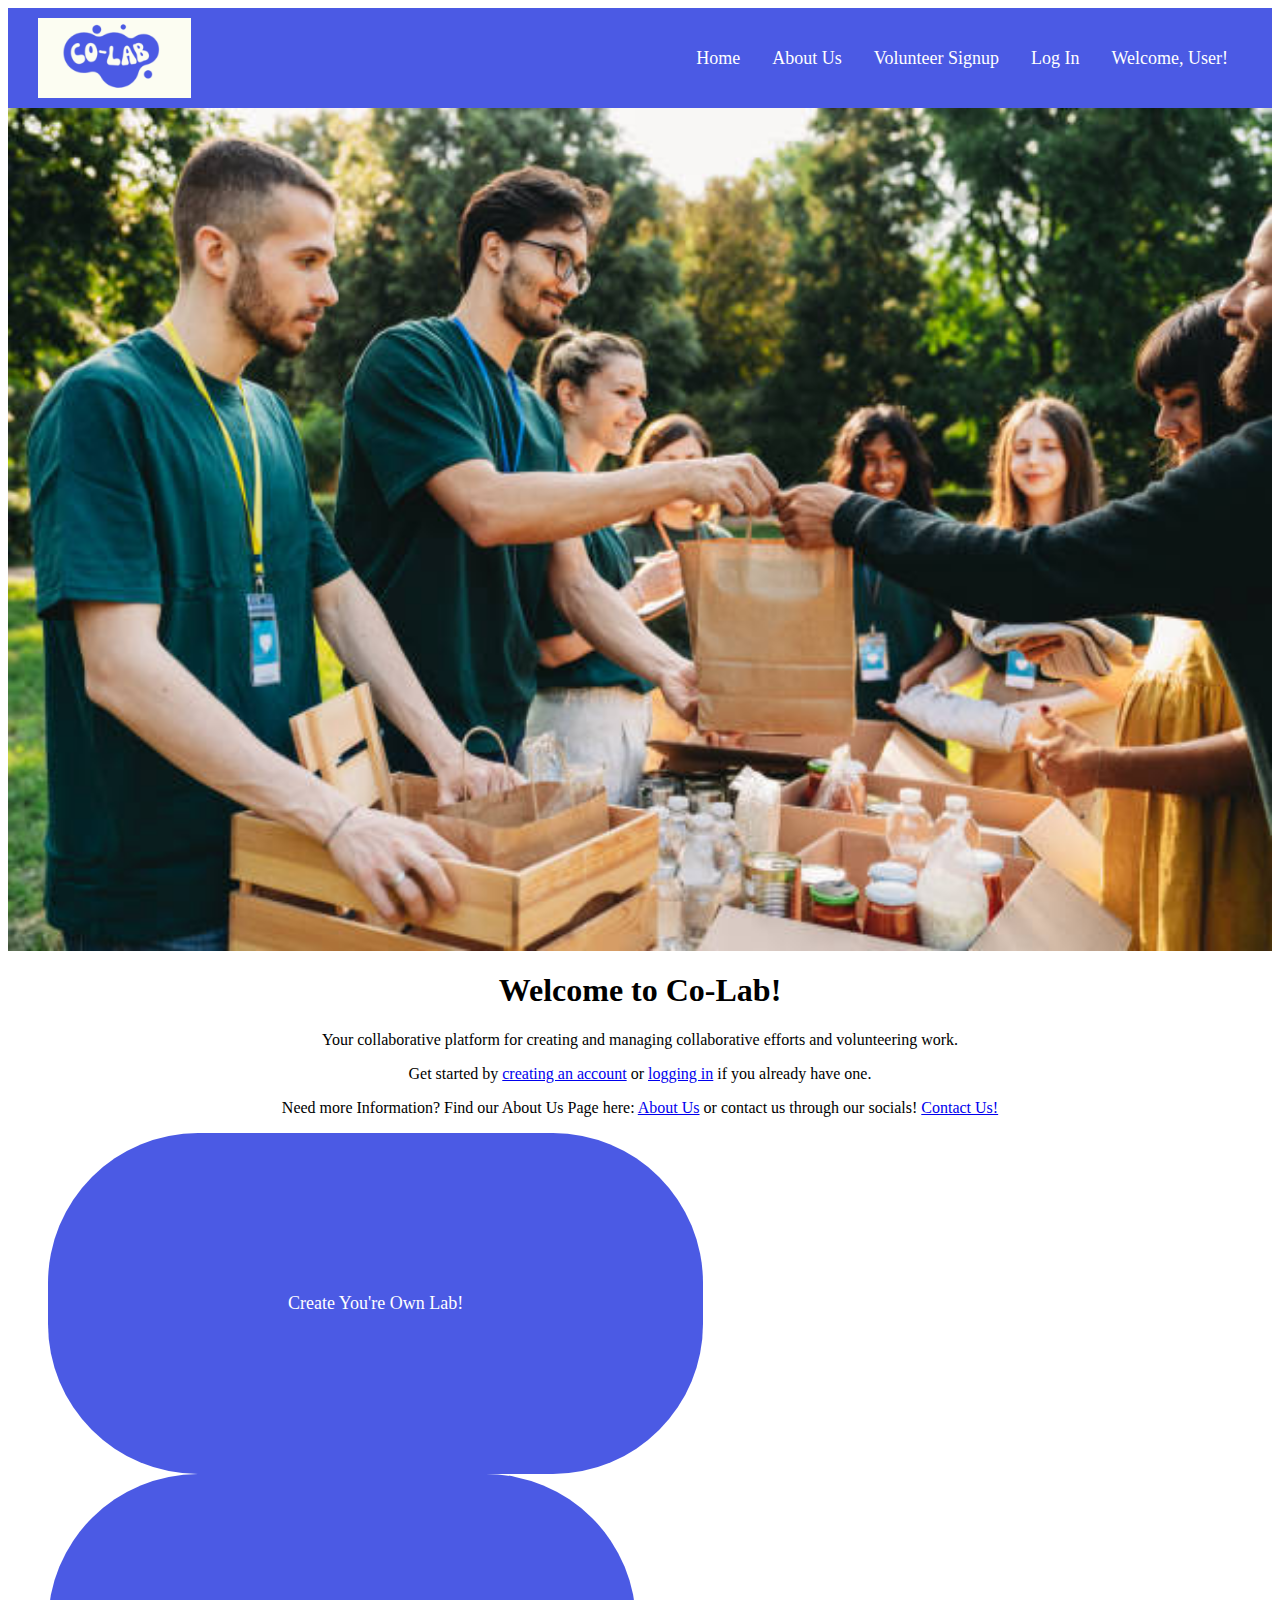
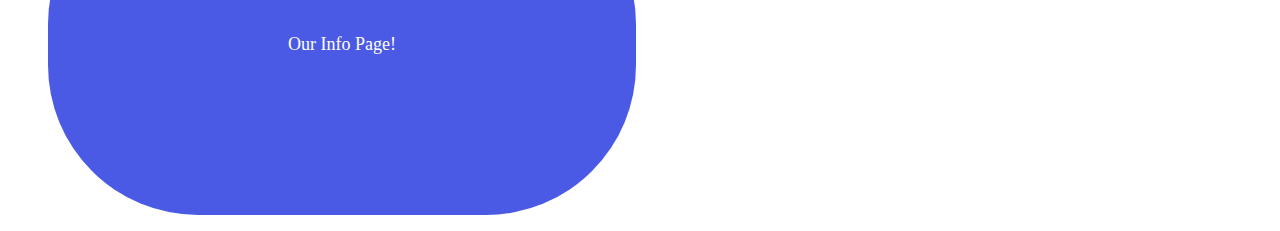
<file: index.html>
<!DOCTYPE html>
<html>
<head>
  <meta charset="utf-8">
  <meta name="viewport" content="width=device-width, initial-scale=1.0">
  <title>SWEN 101 Project - Co-lab</title>
  <style>
    h1 {text-align: center;}
    p {text-align: center;}
    div {text-align: center;}
    header {display: flex;justify-content: space-between;align-items: center; padding: 10px 30px;background-color: #4b5ae4;color: white;}
    #logo img {height: 80px;width: auto;list-style: none; margin: 0;padding: 0;display: flex; gap: 20px;}
    nav ul li {display: inline-block;}
    nav ul li a {color: white;text-decoration: none;font-size: 18px;padding: 8px 14px;border-radius: 4px;transition: background-color 0.3s;}
    nav ul li a:hover {background-color: #4b5ae4;}
    a.button {background-color: #4b5ae4; color: #fff; padding: 160px 240px; border-radius: 150px; text-decoration: none; display: inline-block;}
    
    a.button {background-clip: padding-box;}
    #header-image-menu img {width: 100%;height: auto;margin-top: 0;display: block;}
  </style>
</head>
<body>
  <header>
    <div id="logo">
      <img src="colab_logo_editted.png" alt="Colab Logo">
    </div>
    <nav>
      <ul>
        <li><a href="index.html">Home</a></li>
        <li><a href="about_us.html">About Us</a></li>
        <li><a href="volunteer_signup.html">Volunteer Signup</a></li>
        <li><a href="log_in.html">Log In</a></li>
        <li><a href="account_info.html">Welcome, User!</a></li>
      </ul>
    </nav>
  </header>

  <!-- Banner/header (idk whether its one or the other) image -->
  <div id="header-image-menu">
    <img src="istockphoto-1498170916-612x612.jpg" alt="Header Image">
  </div>
  <h1>Welcome to Co-Lab!</h1>
  <p>Your collaborative platform for creating and managing collaborative efforts and volunteering work.</p>
  <p>Get started by <a href="create_account.html">creating an account</a> or <a href="log_in.html">logging in</a> if you already have one.</p>
  <p>Need more Information? Find our About Us Page here: <a href="about_us.html">About Us</a> or contact us through our socials! <a href = "contact_us.html">Contact Us!</a></li></p>

  
  <!-- <p><li><a href = "contact_us.html">Contact Us!</a>    <a href = "about_us.html">About Us</a></li></p> -->

  <nav>
            <ul>
                <li><a class="button" href="make_a_lab.html">Create You're Own Lab!</a></li>
                <li><a class="button" href="about_us.html">Our Info Page!</a></li>
            </ul>
        </nav>
  
</body>
</html>
</file>
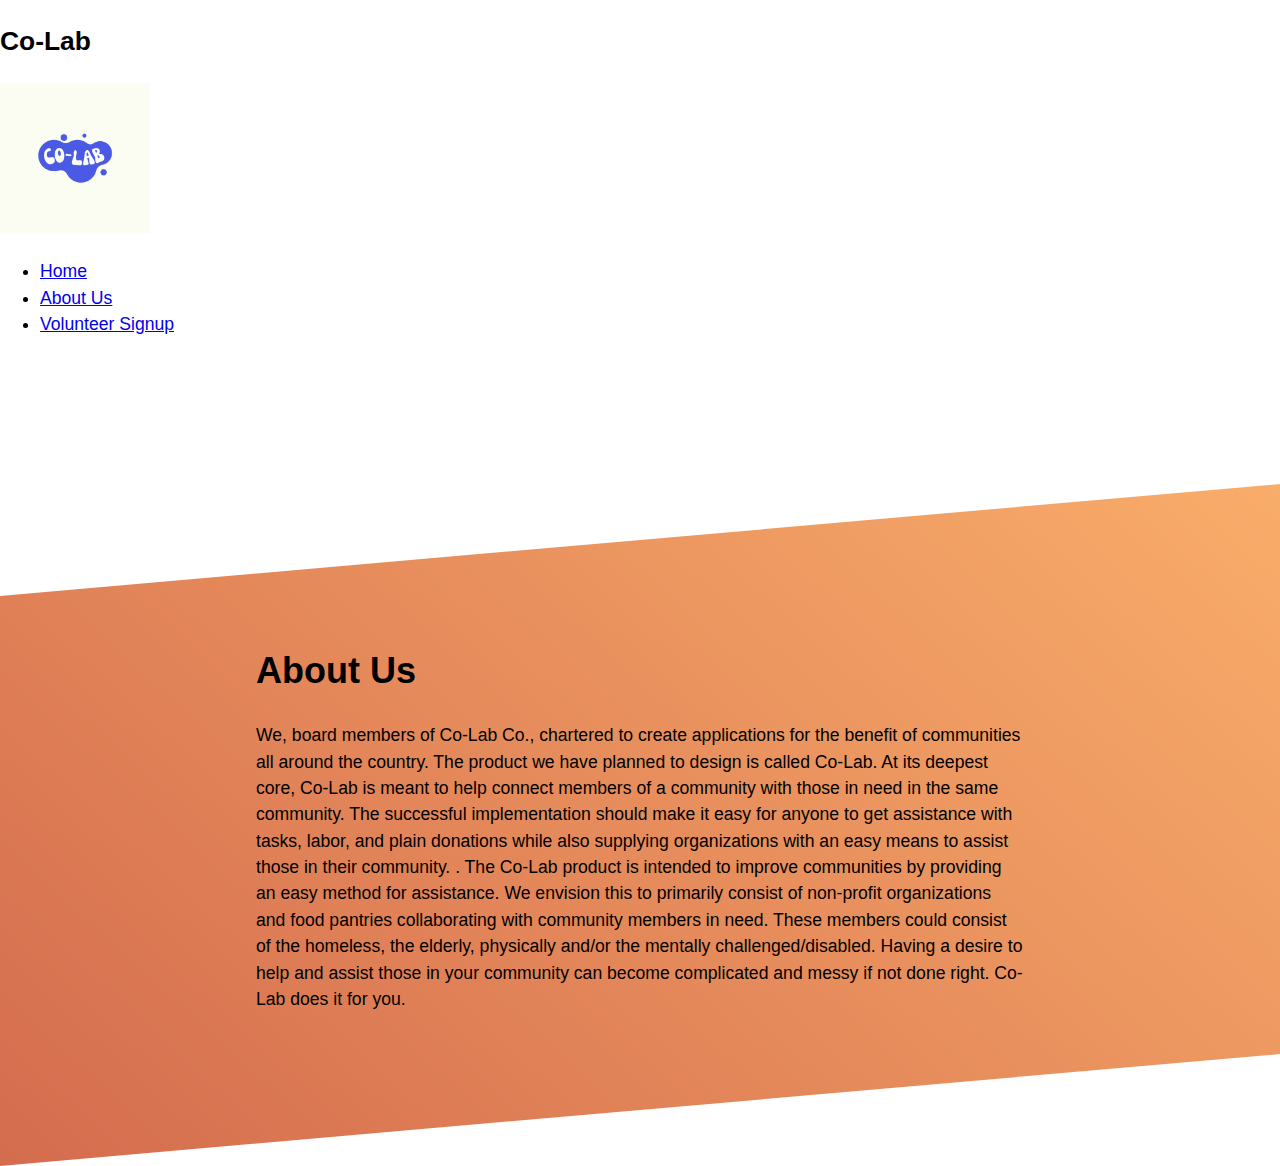
<file: about_us.html>
<!DOCTYPE html>
<html>
<head>
    <meta charset = "utf-8">
    <meta name="viewport" content ="width = device-width, initial-scale = 1.0">
    <title>Co-Lab</title>
    <link rel="stylesheet" href="style.css">
</head>
<header>  
    <div id = "top-header">
        <h2 style="text-align: left;">Co-Lab</h2>
        <div id = 'logo'>
        <img src="colab logo.png" alt="Colab Logo" width="150" height="150">
        </div>
    </div>
    
    <!--Navigation Code :D-->
    <nav>
        <ul>
        <li><a href="index.html">Home</a></li>
        <li><a href="about_us.html">About Us</a></li>
        <li><a href="volunteer_signup.html">Volunteer Signup</a></li>
        </ul>
    </nav>
</header>
<body>
    <br>
    <br>
    <br>
    <br>
    <br>
    <br>
    <br>
        <section class = "diagonal">
            <div class = "wrapper">

                <h1 class="section-title">About Us</h1>
                <p>We, board members of Co-Lab Co., chartered to create applications for the benefit of communities all around the country.
      The product we have planned to design is called Co-Lab. At its deepest core, Co-Lab is meant to help connect members of a community with those in need in the same community. 
      The successful implementation should make it easy for anyone to get assistance with tasks, labor, and plain donations while also supplying organizations with an easy means to assist those in their community. .
      The Co-Lab product is intended to improve communities by providing an easy method for assistance. We envision this to primarily consist of non-profit organizations and food pantries collaborating with community members in need.
      These members could consist of the homeless, the elderly, physically and/or the mentally challenged/disabled. 
      Having a desire to help and assist those in your community can become complicated and messy if not done right. Co-Lab does it for you.</p>
            </div>
        </section>
</body>

</html>
</file>
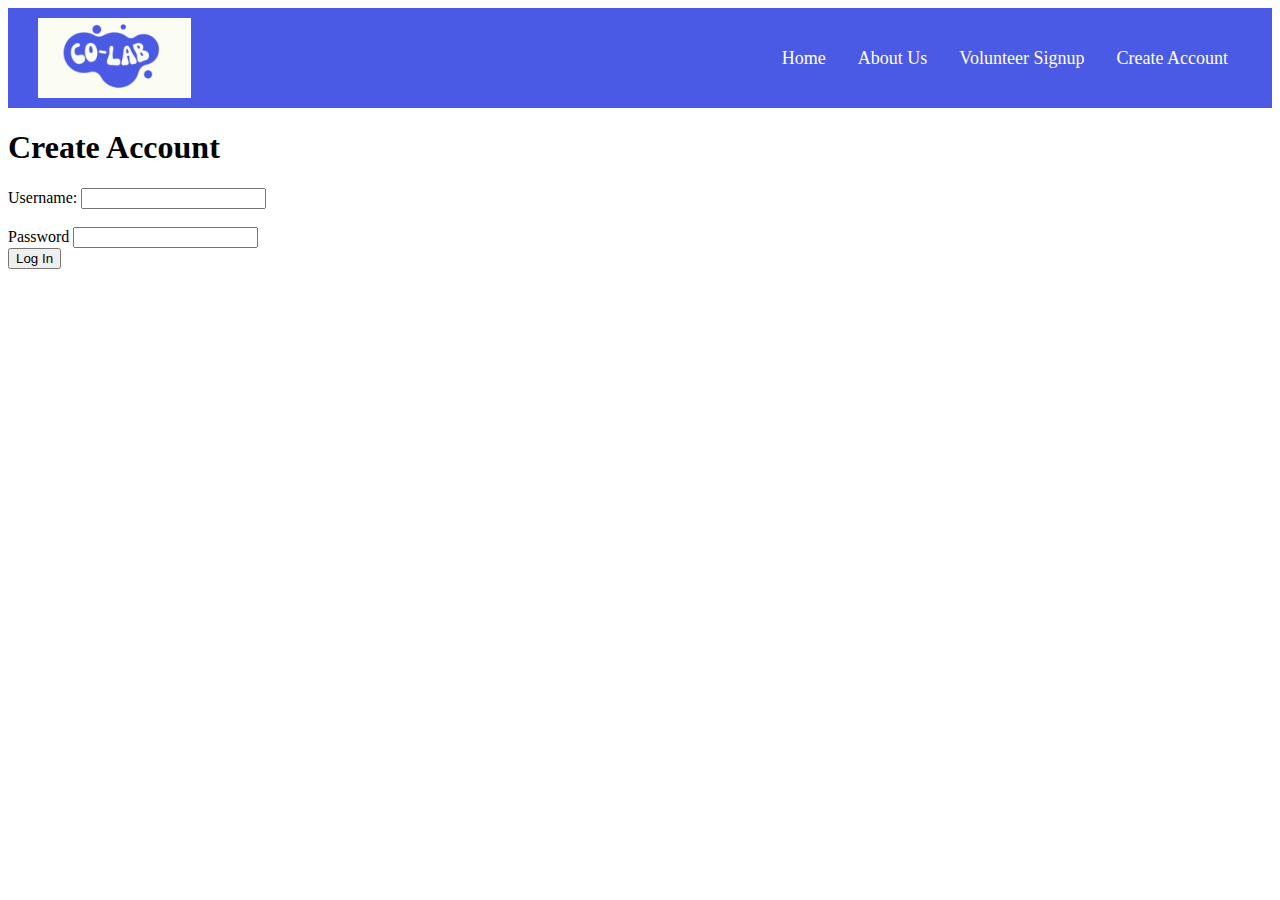
<file: account_creation.html>
<!DOCTYPE html>
<html>
<head>
    <meta charset="utf-8">
    <meta name="viewport" content="width=device-width, initial-scale=1.0">
    <title>SWEN 101 Project - Co-lab</title>
    <style>
    header {display: flex;justify-content: space-between;align-items: center; padding: 10px 30px;background-color: #4b5ae4;color: white;}
    #logo img {height: 80px;width: auto;list-style: none; margin: 0;padding: 0;display: flex; gap: 20px;}
    nav ul li {display: inline-block;}
    nav ul li a {color: white;text-decoration: none;font-size: 18px;padding: 8px 14px;border-radius: 4px;transition: background-color 0.3s;}
    nav ul li a:hover {background-color: #4b5ae4;}
    #header-image-menu img {width: 100%;height: auto;margin-top: 0;display: block;}
    </style>
</head>
<body>
    <header>
    <div id="logo">
        <img src="colab_logo_editted.png" alt="Colab Logo">
    </div>
    <nav>
        <ul>
        <li><a href="index.html">Home</a></li>
        <li><a href="about_us.html">About Us</a></li>
        <li><a href="volunteer_signup.html">Volunteer Signup</a></li>
        <li><a href="account_creation.html">Create Account</a></li>
        </ul>
    </nav>
    </header>
<body>
    <div class = "login-box">
        <h1>Create Account</h1>
        <form>
            <label for="username">Username:</label>
            <input type="text" id="username" name="username" required><br><br>
            <label for="password">Password</label>
            <input type="password" id="password" name="password" required>
            <br>
            <button type = "submit">Log In</button>




</body>
</file>
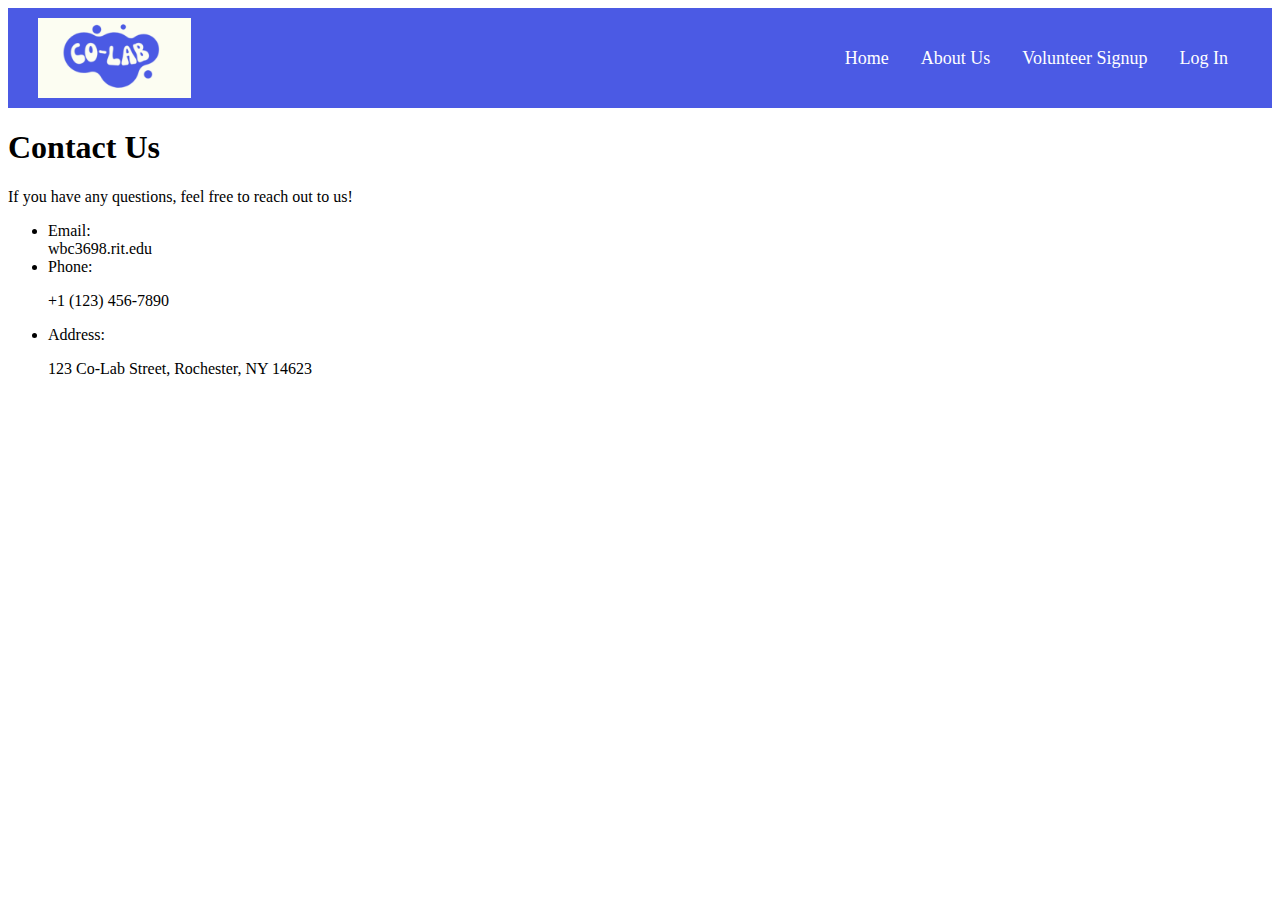
<file: contact_us.html>
<!--This is Where the 3 of us will put basic info for contact and questions-->
<!DOCTYPE html>
<html>
<head>
    <meta charset="utf-8">
    <meta name="viewport" content="width=device-width, initial-scale=1.0">
    <title>SWEN 101 Project - Co-lab</title>
    <style>
    header {display: flex;justify-content: space-between;align-items: center; padding: 10px 30px;background-color: #4b5ae4;color: white;}
    #logo img {height: 80px;width: auto;list-style: none; margin: 0;padding: 0;display: flex; gap: 20px;}
    nav ul li {display: inline-block;}
    nav ul li a {color: white;text-decoration: none;font-size: 18px;padding: 8px 14px;border-radius: 4px;transition: background-color 0.3s;}
    nav ul li a:hover {background-color: #4b5ae4;}
    #header-image-menu img {width: 100%;height: auto;margin-top: 0;display: block;}
    </style>
</head>
<body>
    <header>
    <div id="logo">
        <img src="colab_logo_editted.png" alt="Colab Logo">
    </div>
    <nav>
        <ul>
        <li><a href="index.html">Home</a></li>
        <li><a href="about_us.html">About Us</a></li>
        <li><a href="volunteer_signup.html">Volunteer Signup</a></li>
        <li><a href="log_in.html">Log In</a></li>
        </ul>
    </nav>
    </header>

    <h1>Contact Us</h1>
    <p>If you have any questions, feel free to reach out to us!</p>
    <ul>
        <li>Email:</li>
        <link href="wbc3698.rit.edu">wbc3698.rit.edu</link>
        <li>Phone:</li>
        <p>+1 (123) 456-7890</p>
        <li>Address:</li>
        <p>123 Co-Lab Street, Rochester, NY 14623</p>
    </ul>
</body>
</file>
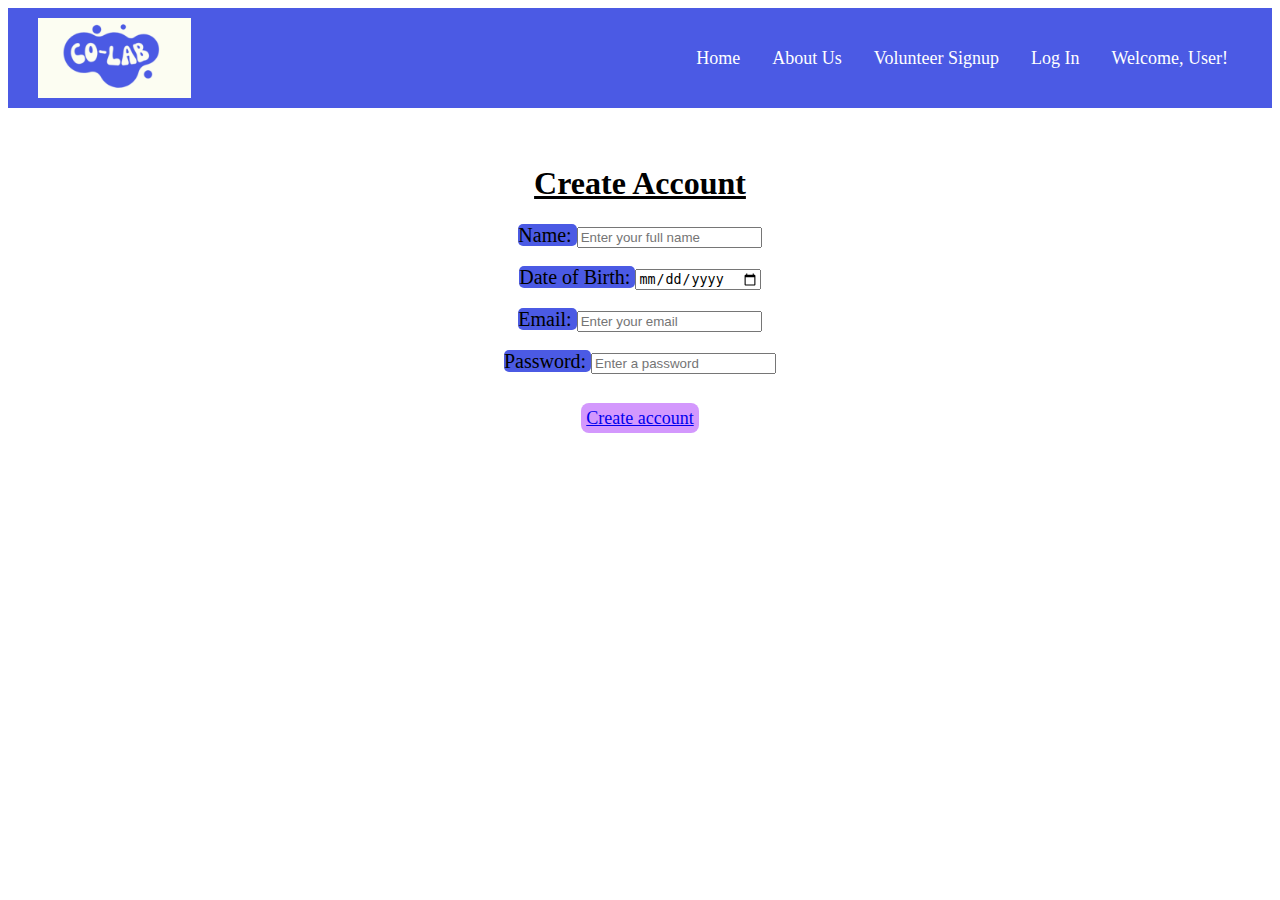
<file: create_account.html>
<!DOCTYPE    HTML>
<html lang = "en">
<head>
    <meta charset="UTF-8">
    <meta name="viewport" content="width=device-width, initial-scale=1.0">
    <title>Co-Lab</title>
    <style>
    h1 {text-align: center;}
    p {text-align: center;}
    div {text-align: center;}
    header {display: flex;justify-content: space-between;align-items: center; padding: 10px 30px;background-color: #4b5ae4;color: white;}
    #logo img {height: 80px;width: auto;list-style: none; margin: 0;padding: 0;display: flex; gap: 20px;}
    nav ul li {display: inline-block;}
    nav ul li a {color: white;text-decoration: none;font-size: 18px;padding: 8px 14px;border-radius: 4px;transition: background-color 0.3s;}
    nav ul li a:hover {background-color: #4b5ae4;}
    #header-image-menu img {width: 100%;height: auto;margin-top: 0;display: block;}
    </style>
</head>
<body>
    <header>
    <div id="logo">
        <img src="colab_logo_editted.png" alt="Colab Logo">
    </div>
    <nav>
        <ul>
        <li><a href="index.html">Home</a></li>
        <li><a href="about_us.html">About Us</a></li>
        <li><a href="volunteer_signup.html">Volunteer Signup</a></li>
        <li><a href="log_in.html">Log In</a></li>
        <li><a href="account_info.html">Welcome, User!</a></li>
        </ul>
    </nav>
    </header>

    <!--<link rel="stylesheet" href="styles.css">-->
</head>
<body>
    <br>
    <br>
    <h1><u>Create Account</u></h1>
    <form action="create_account" method="POST">
        <p><label for = "username" style ="background-color: #4b5ae4; border:5px; border-radius: 5px; font-size: 20px;"> Name: </label>
        <input type ="text" id = "username" placeholder="Enter your full name" required><br>
        <br>

        <label for = "DOB" style ="background-color: #4b5ae4; border:5px; border-radius: 5px; font-size: 20px;">Date of Birth: </label>
        <input type="date" id = "DOB" required><br>
        <br>

        <label for = "email"style ="background-color: #4b5ae4; border:5px; border-radius: 5px; font-size: 20px;">Email: </label>
        <input type="text" id = "email" placeholder="Enter your email" required><br>
        <br>

        <label for = "password"style ="background-color: #4b5ae4; border:5px; border-radius: 5px; font-size: 20px;">Password: </label>
        <input type="text" id = "password" placeholder="Enter a password" required><br>
        <br></p>

        <p><a type="submit" href="account_info.html" style ="background-color: rgb(211, 152, 253); padding: 5px; border: 5px black;border-radius: 8px; font-size:18px; "> Create account</a></p><!--<input type ="Submit" style ="background-color: #4b5ae4; padding: 5px; border: 5px black;border-radius: 8px; font-size:18px " value = "Create Account"></a></p>-->

    </form>
</file>
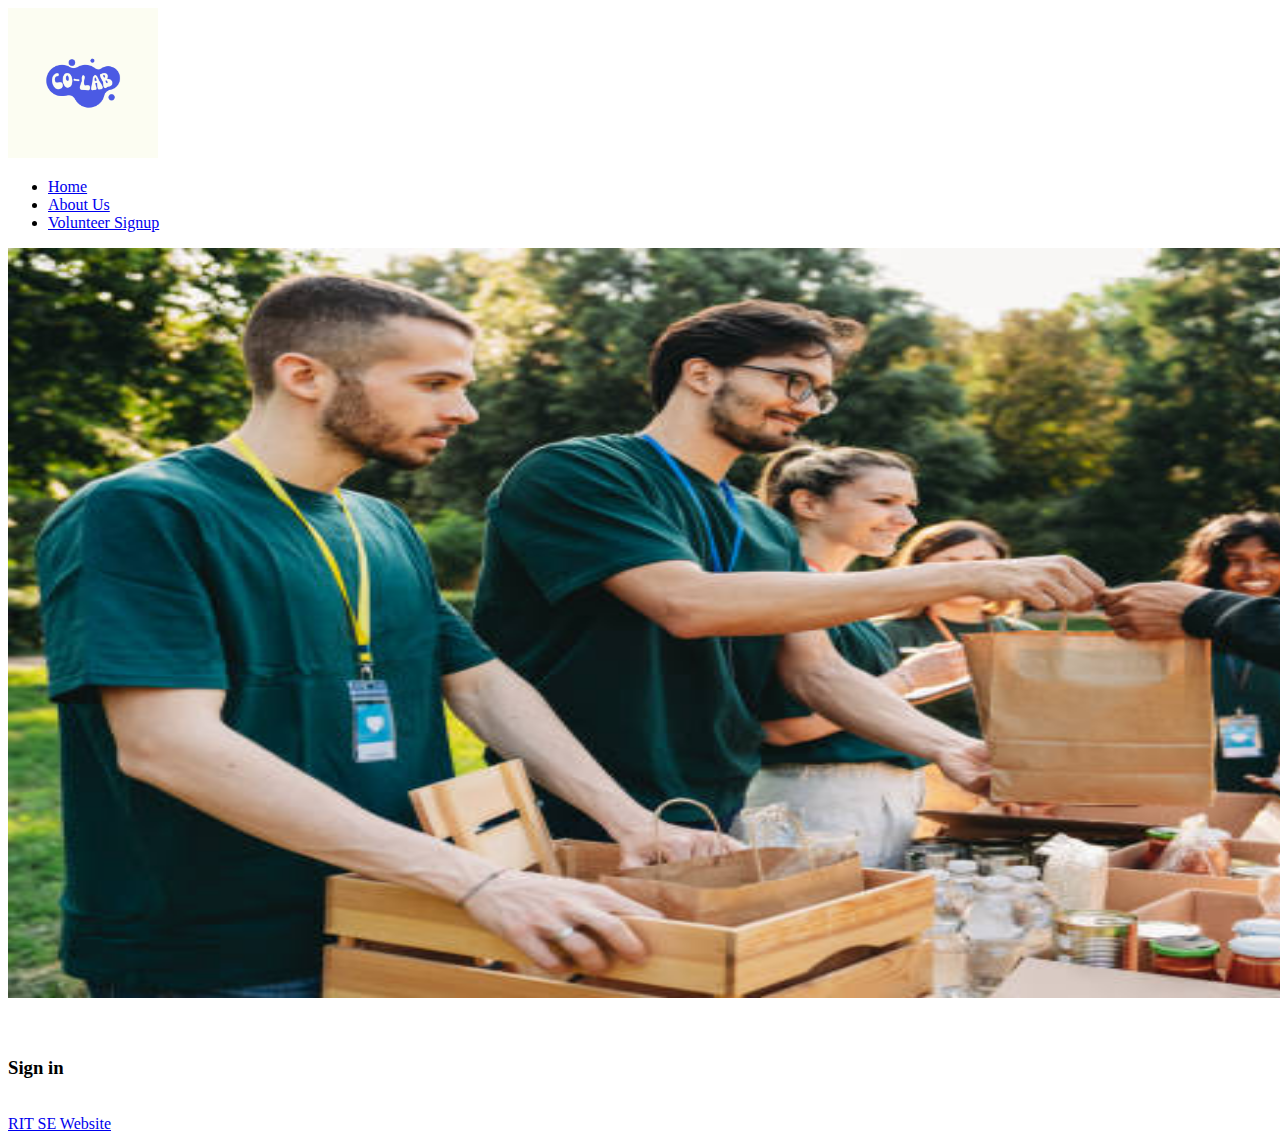
<file: index copy.html>
<!DOCTYPE html>
<html>
  <head>
    <meta charset=" utf-8">
    <meta name="viewport" content="width=device-width, initial-scale=1.0">
    <title> SWEN 101 Project - Co-lab</title>
    <style type="text/css">
      div.navMENU{ width:100%; height:50px;}
      div.navMENU ul{list-style-type:none; padding:0px; margin:0 auto;}
      div.navMENU ul li{ float:left; width:150px; height:50px; text-align:center; line-height:50px; background-color:#333; margin-right:2px;}
    </style>
  </head>
  <body>
    <header>  
      <div id = "top-header">
        <div id = 'logo'>
          <img src="colab logo.png" alt="Colab Logo" width="150" height="150">
        </div>
      </div>
      <!--Navigation Code :D-->
      <nav>
        <ul>
          <li><a href="index.html">Home</a></li>
          <li><a href="about_us.html">About Us</a></li>
          <li><a href="volunteer_signup.html">Volunteer Signup</a></li>
          
        </ul>
      </nav>
      <!--Header/Banner image idk whether or not its called banner or header-->
      <div id = "header-image-menu">
        <img src="istockphoto-1498170916-612x612.jpg" alt="Header Image" width="1800" height="750">
    </header>
    <br>
    <br>
    <h3 style ="text-align: left;">Sign in</h3>
    <br><a href="https://www.se.rit.edu">RIT SE Website</a>
  </body>
</html>
</file>
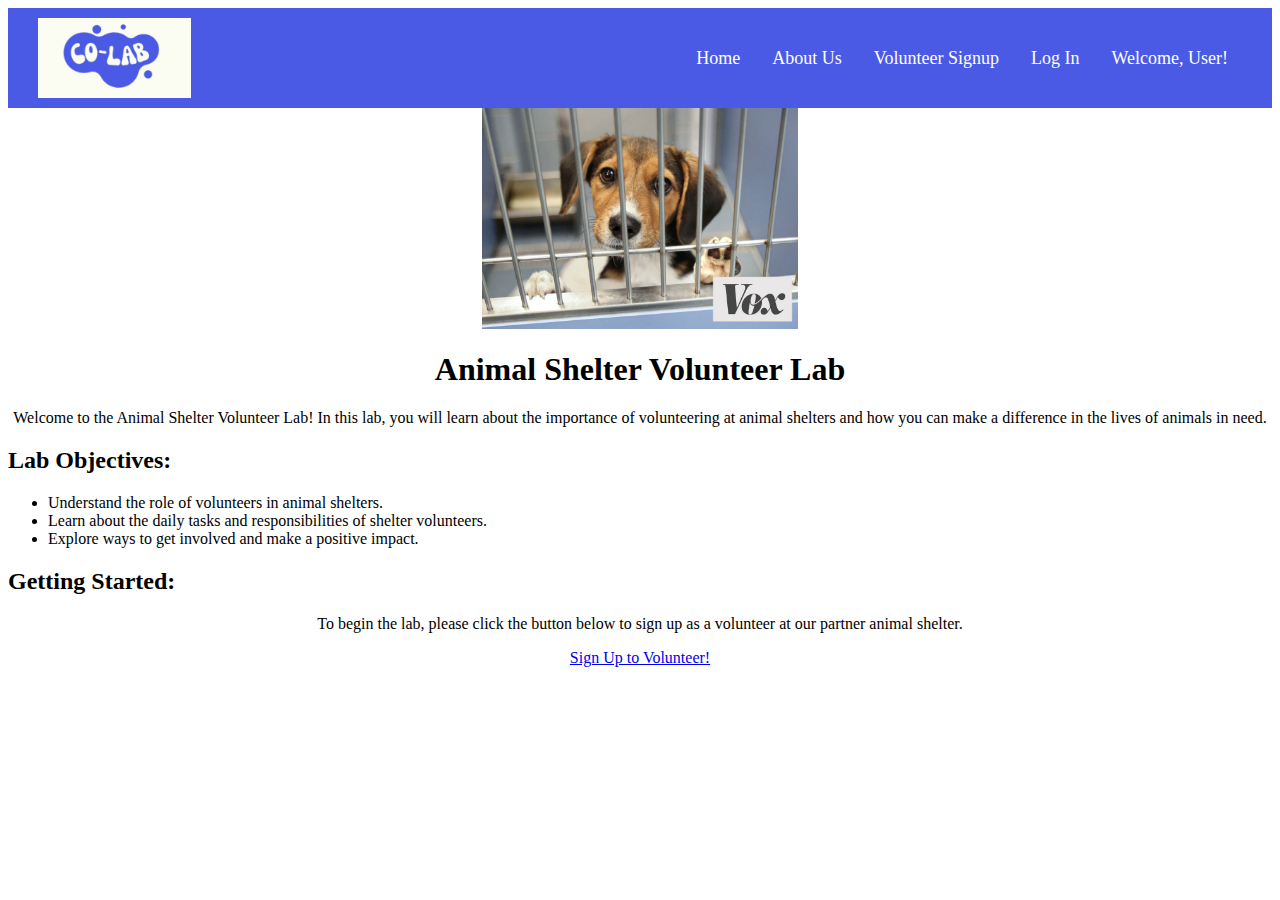
<file: lab1.html>
<!DOCTYPE html>
<html>
<head>
    <meta charset="utf-8">
    <meta name="viewport" content="width=device-width, initial-scale=1.0">
    <title>Lab 1 - Animal Shelter</title>
    <style>
    h1 {text-align: center;}
    p {text-align: center;}
    div {text-align: center;}
    header {display: flex;justify-content: space-between;align-items: center; padding: 10px 30px;background-color: #4b5ae4;color: white;}
    #logo img {height: 80px;width: auto;list-style: none; margin: 0;padding: 0;display: flex; gap: 20px;}
    nav ul li {display: inline-block;}
    nav ul li a {color: white;text-decoration: none;font-size: 18px;padding: 8px 14px;border-radius: 4px;transition: background-color 0.3s;}
    nav ul li a:hover {background-color: #4b5ae4;}
    #header-image-menu img {width: 100%;height: auto;margin-top: 0;display: block;}
    </style>
</head>
<body>
    <header>
    <div id="logo">
        <img src="colab_logo_editted.png" alt="Colab Logo">
    </div>
    <nav>
        <ul>
        <li><a href="index.html">Home</a></li>
        <li><a href="about_us.html">About Us</a></li>
        <li><a href="volunteer_signup.html">Volunteer Signup</a></li>
        <li><a href="log_in.html">Log In</a></li>
        <li><a href="account.html">Welcome, User!</a></li>
        </ul>
    </nav>
    </header>

</head>
<body>

<div id="logo">
    <img src="image copy.png" alt="Fake Lab Banner" style="
            display: block;
            margin-left: auto;
            margin-right: auto;
            width: 25%;
            height: auto;
        ">
    </div>
    <h1>Animal Shelter Volunteer Lab</h1>
    <p>Welcome to the Animal Shelter Volunteer Lab! In this lab, you will learn about the importance of volunteering at animal shelters and how you can make a difference in the lives of animals in need.</p>
    <h2>Lab Objectives:</h2>
    <ul>
        <li>Understand the role of volunteers in animal shelters.</li>
        <li>Learn about the daily tasks and responsibilities of shelter volunteers.</li>
        <li>Explore ways to get involved and make a positive impact.</li>
    </ul>
    <h2>Getting Started:</h2>
    <p>To begin the lab, please click the button below to sign up as a volunteer at our partner animal shelter.</p>
    <p><a class="button" href="volunteer_signup.html">Sign Up to Volunteer!</a></p>

</body>


</html>
</file>
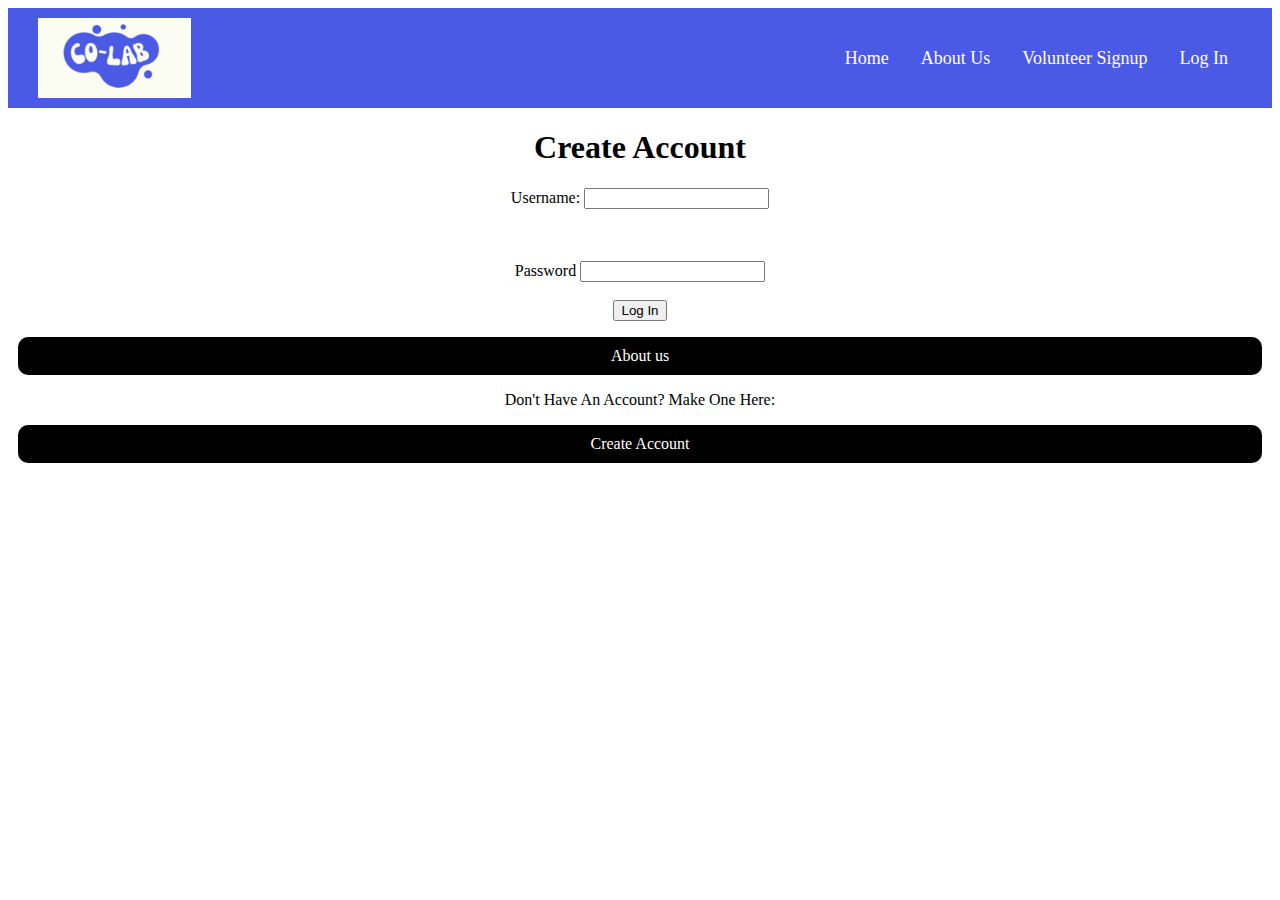
<file: log_in.html>
<!DOCTYPE html>
<html>
<head>
    <meta charset="utf-8">
    <meta name="viewport" content="width=device-width, initial-scale=1.0">
    <title>SWEN 101 Project - Co-lab</title>
    <style>
    h1 {text-align: center;}
    p {text-align: center;}
    div {text-align: center;}
    header {display: flex;justify-content: space-between;align-items: center; padding: 10px 30px;background-color: #4b5ae4;color: white;}
    #logo img {height: 80px;width: auto;list-style: none; margin: 0;padding: 0;display: flex; gap: 20px;}
    nav ul li {display: inline-block;}
    nav ul li a {color: white;text-decoration: none;font-size: 18px;padding: 8px 14px;border-radius: 4px;transition: background-color 0.3s;}
    nav ul li a:hover {background-color: #4b5ae4;}
    #header-image-menu img {width: 100%;height: auto;margin-top: 0;display: block;}
    .button {background-color: #000000;color: #FFFFFF;padding: 10px;border-radius: 10px;-moz-border-radius: 10px;-webkit-border-radius: 10px;margin:10px}
    </style>
    
</head>
<body>
    <header>
    <div id="logo">
        <img src="colab_logo_editted.png" alt="Colab Logo">
    </div>
    <nav>
        <ul>
        <li><a href="index.html">Home</a></li>
        <li><a href="about_us.html">About Us</a></li>
        <li><a href="volunteer_signup.html">Volunteer Signup</a></li>
        <li><a href="log_in.html">Log In</a></li>
        </ul>
    </nav>
    </header>
<body>
    <div class = "login-box">
        <h1>Create Account</h1>
        <form>
            <p><label for="username">Username:</label>
            <input type="text" id="username" name="username" required></p><br><br>
            <label for="password">Password</label>
            <input type="password" id="password" name="password" required>
            <br><br>
            <button type = "submit">Log In</button> 
        
        <p><div class = "button" width = "60" height = "100">About us</div></p>
        <p>Don't Have An Account? Make One Here:</p>
        <p><div class = "button" width = "60" height = "100">Create Account</div></p>




</body>
</file>
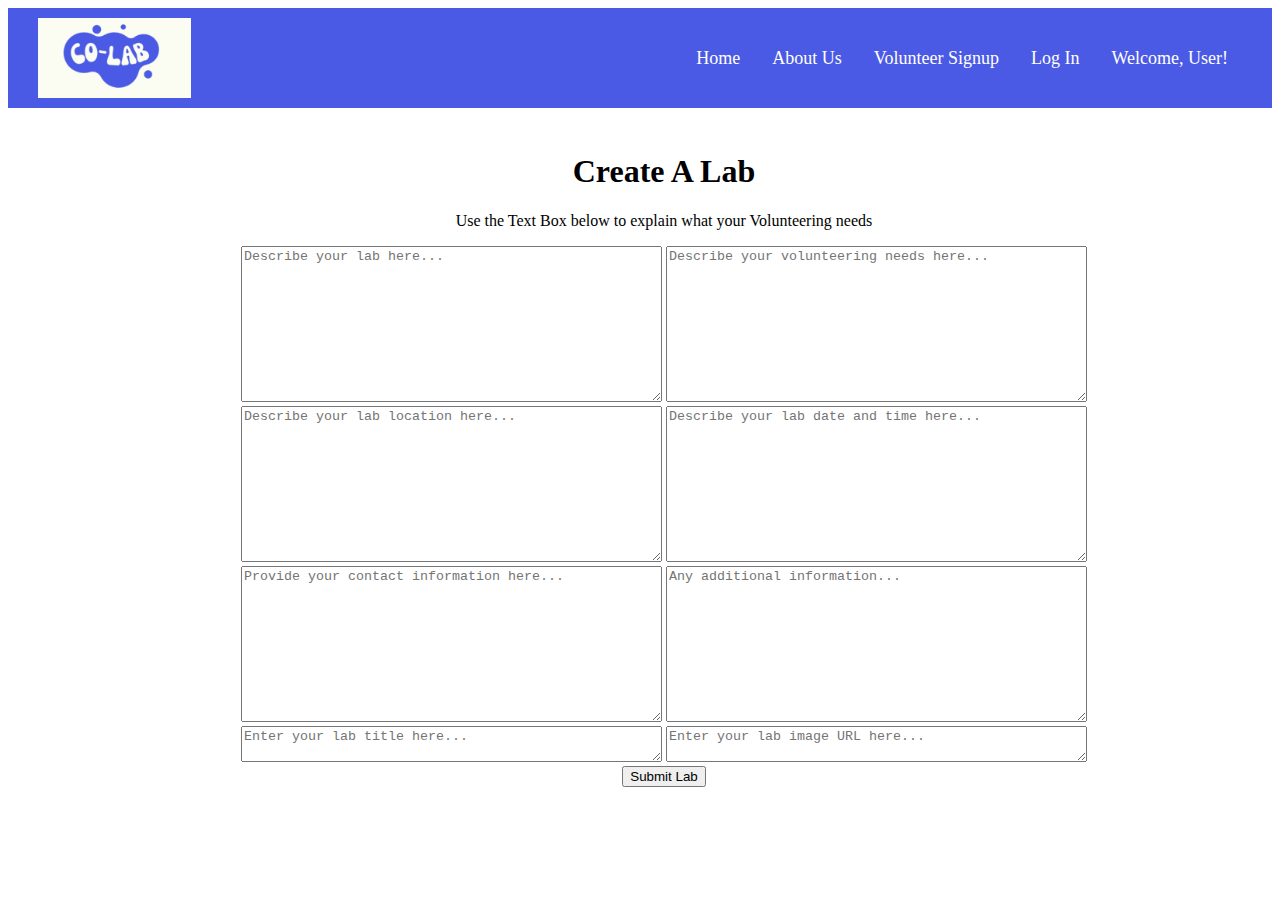
<file: make_a_lab.html>
<!DOCTYPE html>
<html>
    <head>
    <style>
    h1 {text-align: center;}
    p {text-align: center;}
    div {text-align: center;}
    header {display: flex;justify-content: space-between;align-items: center; padding: 10px 30px;background-color: #4b5ae4;color: white;}
    #logo img {height: 80px;width: auto;list-style: none; margin: 0;padding: 0;display: flex; gap: 20px;}
    nav ul li {display: inline-block;}
    nav ul li a {color: white;text-decoration: none;font-size: 18px;padding: 8px 14px;border-radius: 4px;transition: background-color 0.3s;}
    nav ul li a:hover {background-color: #4b5ae4;}
    #header-image-menu img {width: 100%;height: auto;margin-top: 0;display: block;}
    </style>
</head>
<body>
    <header>
    <div id="logo">
        <img src="colab_logo_editted.png" alt="Colab Logo">
    </div>
    <nav>
        <ul>
        <li><a href="index.html">Home</a></li>
        <li><a href="about_us.html">About Us</a></li>
        <li><a href="volunteer_signup.html">Volunteer Signup</a></li>
        <li><a href="log_in.html">Log In</a></li>
        <li><a href="account_info.html">Welcome, User!</a></li>
        </ul>
    </nav>
    </header>

    <div style="
            width: 100%;
            height: 100%;
            display:  flex;
            align-items: center;
            justify-content: center;
            padding: 24px;
            vertical-align: left;
        "> 
        <div> 
            <h1>
                Create A Lab</h1>
                <p>Use the Text Box below to explain what your Volunteering needs</p>
            <textarea id="labDescription" name="labDescription" rows="10" cols="50" placeholder="Describe your lab here..."></textarea>
            <textarea id="labNeeds" name="labNeeds" rows="10" cols="50" placeholder="Describe your volunteering needs here..."></textarea>
            <textarea id="labLocation" name="labLocation" rows="10" cols="50" placeholder="Describe your lab location here..."></textarea>
            <textarea id="labDateTime" name="labDateTime" rows="10" cols="50" placeholder="Describe your lab date and time here..."></textarea>
            <textarea id="labContactInfo" name="labContactInfo" rows="10" cols="50" placeholder="Provide your contact information here..."></textarea>
            <textarea id="labAdditionalInfo" name="labAdditionalInfo" rows="10" cols="50" placeholder="Any additional information..."></textarea>
            <textarea id="labTitle" name="labTitle" rows="2" cols="50" placeholder="Enter your lab title here..."></textarea>
            <textarea id="labImageURL" name="labImageURL" rows="2" cols="50" placeholder="Enter your lab image URL here..."></textarea>
            <br>
            <button type="submit">Submit Lab</button>
        </div>


    </body>
</html>
</file>
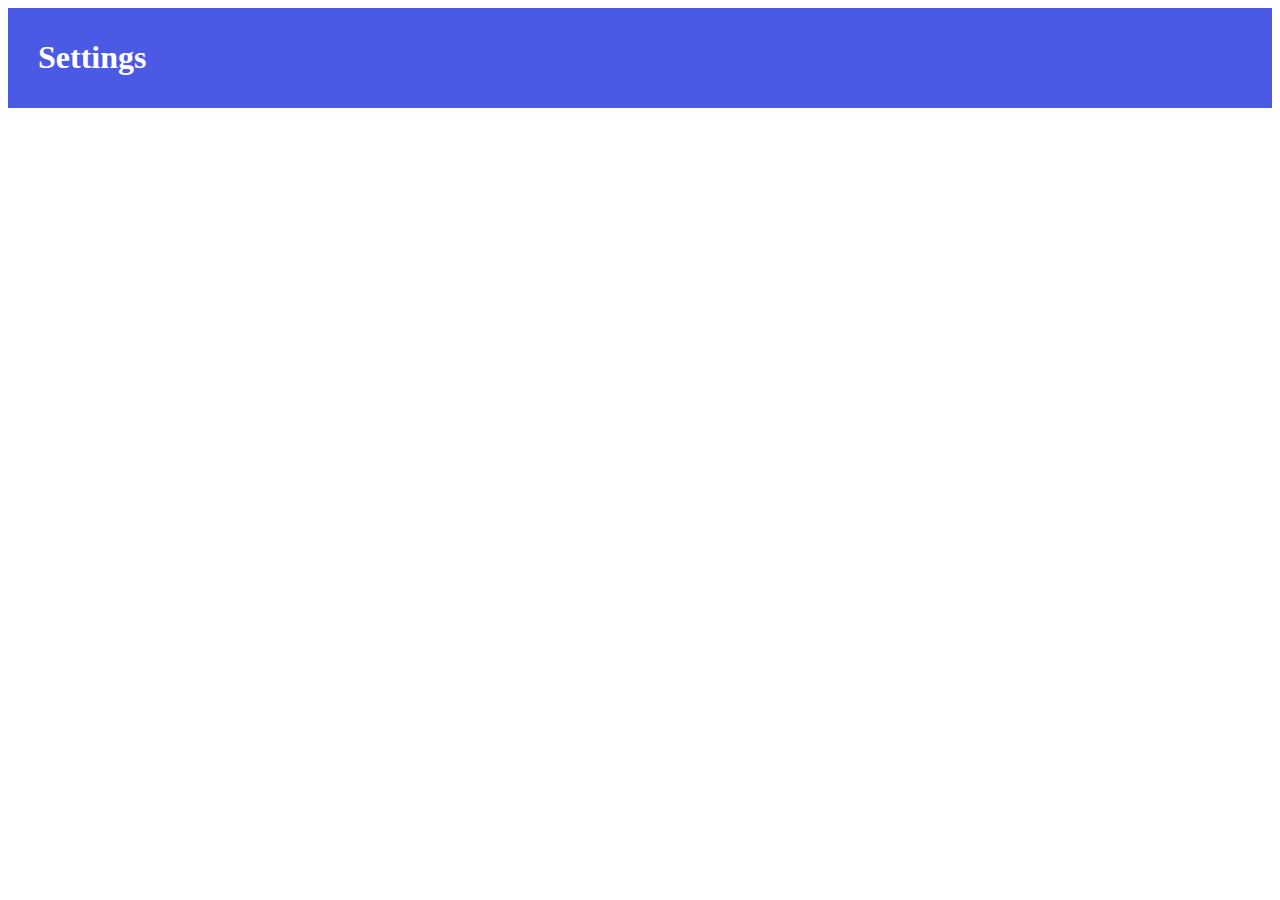
<file: settings.html>
<!DOCTYPE html>
<html>
<head>
    <meta charset="utf-8">
    <meta name="viewport" content="width=device-width, initial-scale=1.0">
    <title>SWEN 101 Project - Co-lab</title>
    <style>
    h1 {text-align: center;}
    p {text-align: center;}
    div {text-align: center;}
    header {display: flex;justify-content: space-between;align-items: center; padding: 10px 30px;background-color: #4b5ae4;color: white;}
    #logo img {height: 80px;width: auto;list-style: none; margin: 0;padding: 0;display: flex; gap: 20px;}
    nav ul li {display: inline-block;}
    nav ul li a {color: white;text-decoration: none;font-size: 18px;padding: 8px 14px;border-radius: 4px;transition: background-color 0.3s;}
    nav ul li a:hover {background-color: #4b5ae4;}
    a.button {background-color: #4b5ae4; color: #fff; padding: 160px 240px; border-radius: 150px; text-decoration: none; display: inline-block;}
    
    a.button {background-clip: padding-box;}
    #header-image-menu img {width: 100%;height: auto;margin-top: 0;display: block;}
    </style>
</head>
<body>
    <header>    
        <h1>Settings</h1>




    </header>


</body>
</file>
<file: style.css>
*,
*::before,
*::after {
    box-sizing: border-box;
}

html{
    font-size: 1.1;
}

body {
    margin: 0;
    line-height: 1.5;
    font-family: "Commic Sans MS", sans-serif;
    font-size: 1.1rem;
}

.wrapper {
    max-width: 50rem;
    margin-inline: auto;
    padding-inline: 1rem;
}

.section-title{
    font-size: 2.25rem;
}

section{
    padding-block: 5rem;
}

.diagonal{
    position: relative;
    isolation: isolate;
    
}

.diagonal::after{
    content: '';
    background-image:
    linear-gradient(
        45deg,
        #D46C4E,
        #F9AD6A
    );
    
    position: absolute;
    z-index: -1;
    inset: 0;
    transform: skewY(-5deg);
}
</file>
